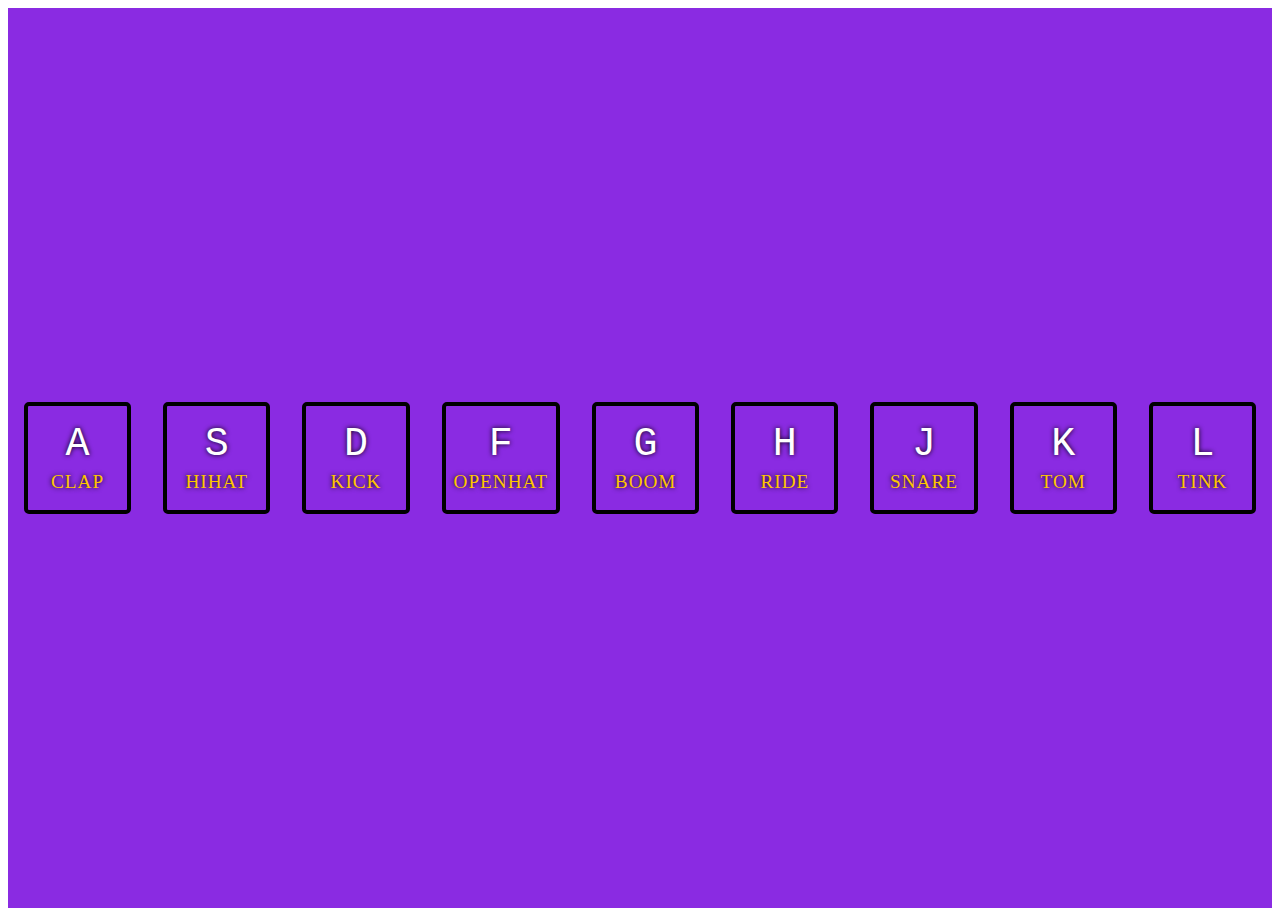
<file: Drum_Kit/index.html>
<!DOCTYPE html>
<html lang="en">
<head>
    <meta charset="UTF-8">
    <meta name="viewport" content="width=device-width, initial-scale=1.0">
    <meta http-equiv="X-UA-Compatible" content="ie=edge">
    <link rel="stylesheet" href="index.css">
    <title>JS Drum Kit</title>
</head>
<body>
    <div class="keys">
        <div data-key="65" class="key">
            <kbd>A</kbd>
            <span class= "sound">Clap</span>
        </div>
        <div data-key="83" class="key">
            <kbd>S</kbd>
            <span class= "sound">Hihat</span>
        </div>
        <div data-key="68" class="key">
            <kbd>D</kbd>
            <span class= "sound">Kick</span>
        </div>
        <div data-key="70" class="key">
            <kbd>F</kbd>
            <span class= "sound">Openhat</span>
        </div>
        <div data-key="71" class="key">
            <kbd>G</kbd>
            <span class= "sound">Boom</span>
        </div>
        <div data-key="72" class="key">
            <kbd>H</kbd>
            <span class= "sound">Ride</span>
        </div>
        <div data-key="74" class="key">
            <kbd>J</kbd>
            <span class= "sound">Snare</span>
        </div>
        <div data-key="75" class="key">
            <kbd>K</kbd>
            <span class= "sound">Tom</span>
        </div>
        <div data-key="76" class="key">
            <kbd>L</kbd>
            <span class= "sound">Tink</span>
        </div>
    </div>

    <audio data-key="65" src="sounds/clap.wav"></audio>
    <audio data-key="83" src="sounds/hihat.wav"></audio>
    <audio data-key="68" src="sounds/kick.wav"></audio>
    <audio data-key="70" src="sounds/openhat.wav"></audio>
    <audio data-key="71" src="sounds/boom.wav"></audio>
    <audio data-key="72" src="sounds/ride.wav"></audio>
    <audio data-key="74" src="sounds/snare.wav"></audio>
    <audio data-key="75" src="sounds/tom.wav"></audio>
    <audio data-key="76" src="sounds/tink.wav"></audio>

<script>

function playSound(e){
    const audio= document.querySelector(`audio[data-key="${e.keyCode}"]`);
    const key=document.querySelector(`.key[data-key="${e.keyCode}"]`);
    if(!audio)return;
    audio.currentTime=0;
    audio.play();
    key.classList.add('playing');
}
function removeTransition(e){
    console.log(e.propertyName);
    if(e.propertyName!="transform") return;
        this.classList.remove('playing');
}

const keys= document.querySelectorAll('.key');
keys.forEach(key => key.addEventListener('transitionend', removeTransition));
window.addEventListener("keydown", playSound);

</script>
</body>
</html>
</file>
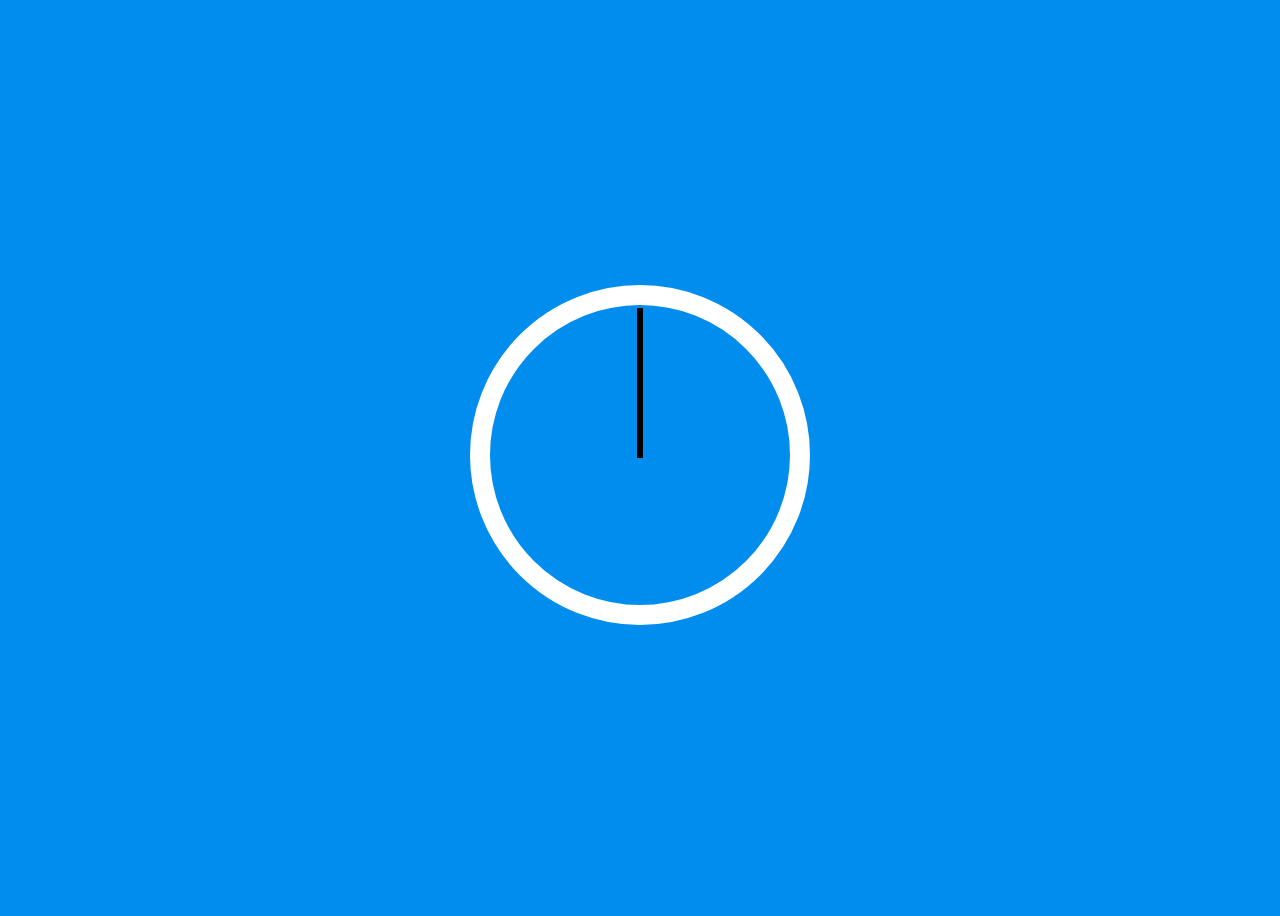
<file: Js_Clock/index.html>
<!DOCTYPE html>
<html lang="en">
<head>
    <meta charset="UTF-8">
    <meta name="viewport" content="width=device-width, initial-scale=1.0">
    <meta http-equiv="X-UA-Compatible" content="ie=edge">
    <link rel="stylesheet" href="index.css" />
    <title>Document</title>
</head>
<body>
    <div class="clock">
        <div class="clock-face">
            <div class="hand hour-hand"></div>
            <div class="hand min-hand"></div>
            <div class="hand second-hand"></div>

        </div>
    </div>
    <script>
        const secondHand= document.querySelector('.second-hand');
        const minuteHand=document.querySelector('.min-hand');
        const hourHand=document.querySelector('.hour-hand');

    function setDate(){
        const now= new Date();
        const seconds= now.getSeconds();
        const secondDegrees= ((seconds/60)*360)+90;
        secondHand.style.transform=`rotate(${secondDegrees}deg)`;

        const minutes= now.getMinutes();
        const minuteDegrees=((minutes/60)*360)+90;
        minuteHand.style.transform=`rotate(${minuteDegrees}deg)`;

        const hours= now.getHours();
        const HourDegrees=((hours/12)*360)+90;
        hourHand.style.transform=`rotate(${HourDegrees}deg)`;

    }
    setInterval(setDate,1000)
    </script>
</body>
</html>
</file>
<file: Drum_Kit/index.css>
.keys{
    display: flex;
    flex-direction: row;
    min-height: 100vh;
    align-items: center;
    justify-content: center;
    background-color: blueviolet;
}

.key{
    border: 4px solid black;
    border-radius: 5px;
    margin: 1rem;
    font-size: 1.5rem;
    padding: 1rem 0.5rem;
    width:100px;
    transition: all .07s;
    text-align: center;
    color:white;
    background: rgba(0,0,0,0,4);
    text-shadow: 0 0 5px black;
}

.sound{
    font-size: 1.2rem;
    text-transform: uppercase;
    letter-spacing: 1px;
    color: #ffc600;
}

kbd{
    display: block;
    font-size: 40px;
}

.playing{
    transform: scale(1.1);
    border-color: #ffc600;
    box-shadow: 0 0 10px #ffc600;
}
</file>
<file: Js_Clock/index.css>
html{
    background: #018DED url(http://unsplash.it/1500/1000?image-881&blur-50) ;
    background-size: cover;
    font-family: "helvetica neue";
    text-align: center;
    font-size: 10px;
}

body{
    font-size: 2rem;
    display: flex;
    flex:1;
    min-height: 100vh;
    align-items: center;
}

.clock{
    width: 30rem;
    height:30rem;
    border: 20px solid white;
    border-radius: 50%;
    margin:50px auto;
    /* height:100%; */
    transform:translateY(-3px);
}

.hand{
    width:50%;
    height: 6px;
    background: black;
    position:absolute;
    top: 50%;
    transform-origin: 100%;
    transform: rotate(90deg);
    /* transition:all 0.05s; */
    transition-timing-function: cubic-bezier(0.1,2.7,0.58,1);
}
</file>
